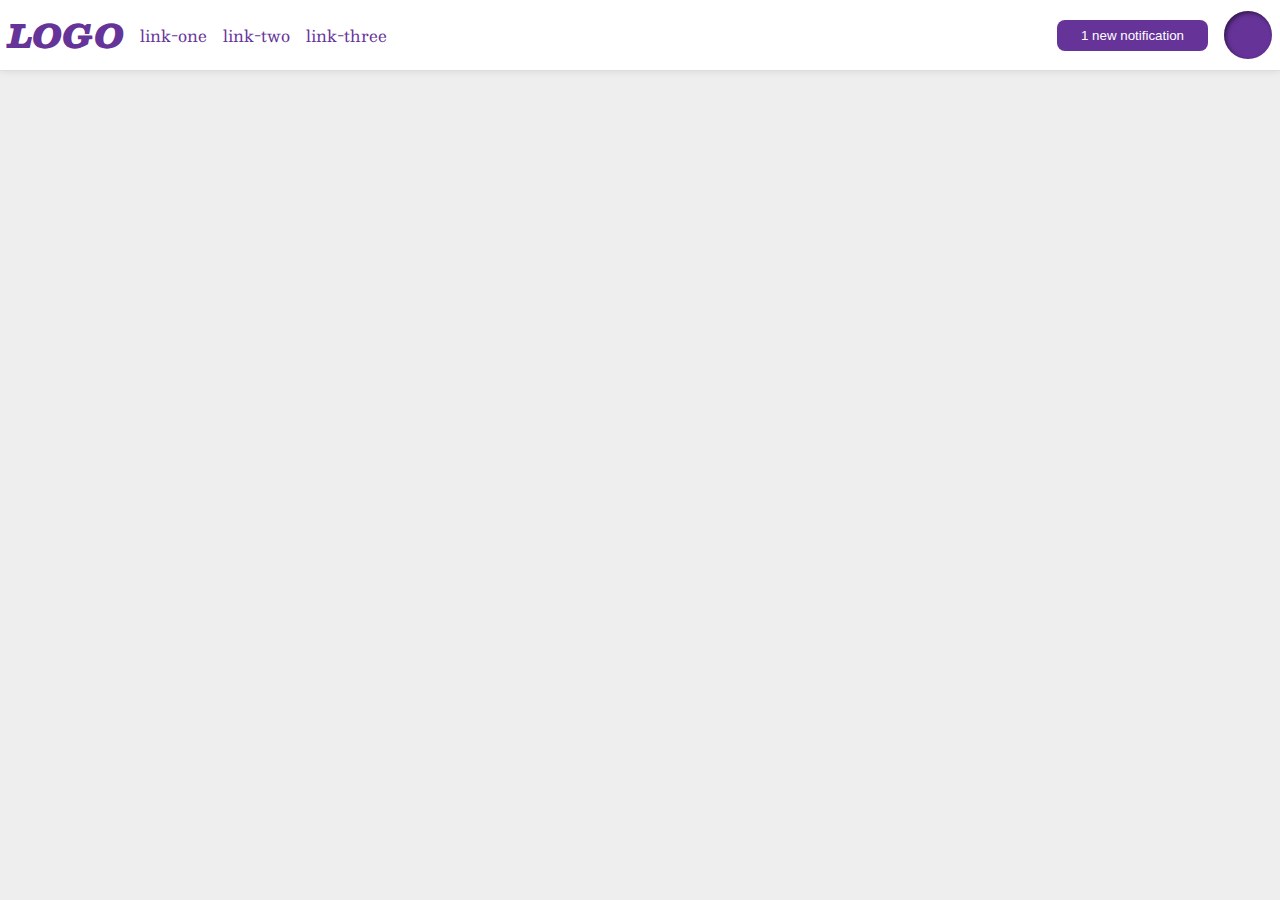
<file: foundations/flex/03-flex-header-2/index.html>
<!DOCTYPE html>
<html lang="en">
  <head>
    <meta charset="UTF-8">
    <meta http-equiv="X-UA-Compatible" content="IE=edge">
    <meta name="viewport" content="width=device-width, initial-scale=1.0">
    <title>Flex Header 2</title>
    <link rel="stylesheet" href="style.css">
  </head>
  <body>
    <div class="header">
      <div class="left">
        <div class="logo">
          LOGO
        </div>
        <ul class="links">
          <li><a href="https://google.com">link-one</a></li>
          <li><a href="https://google.com">link-two</a></li>
          <li><a href="https://google.com">link-three</a></li>
        </ul>
      </div>
      <div class="right">
        <button class="notifications">
          1 new notification
        </button>
        <div class="profile-image"></div>
      </div>
    </div>
  </body>
</html>
</file>
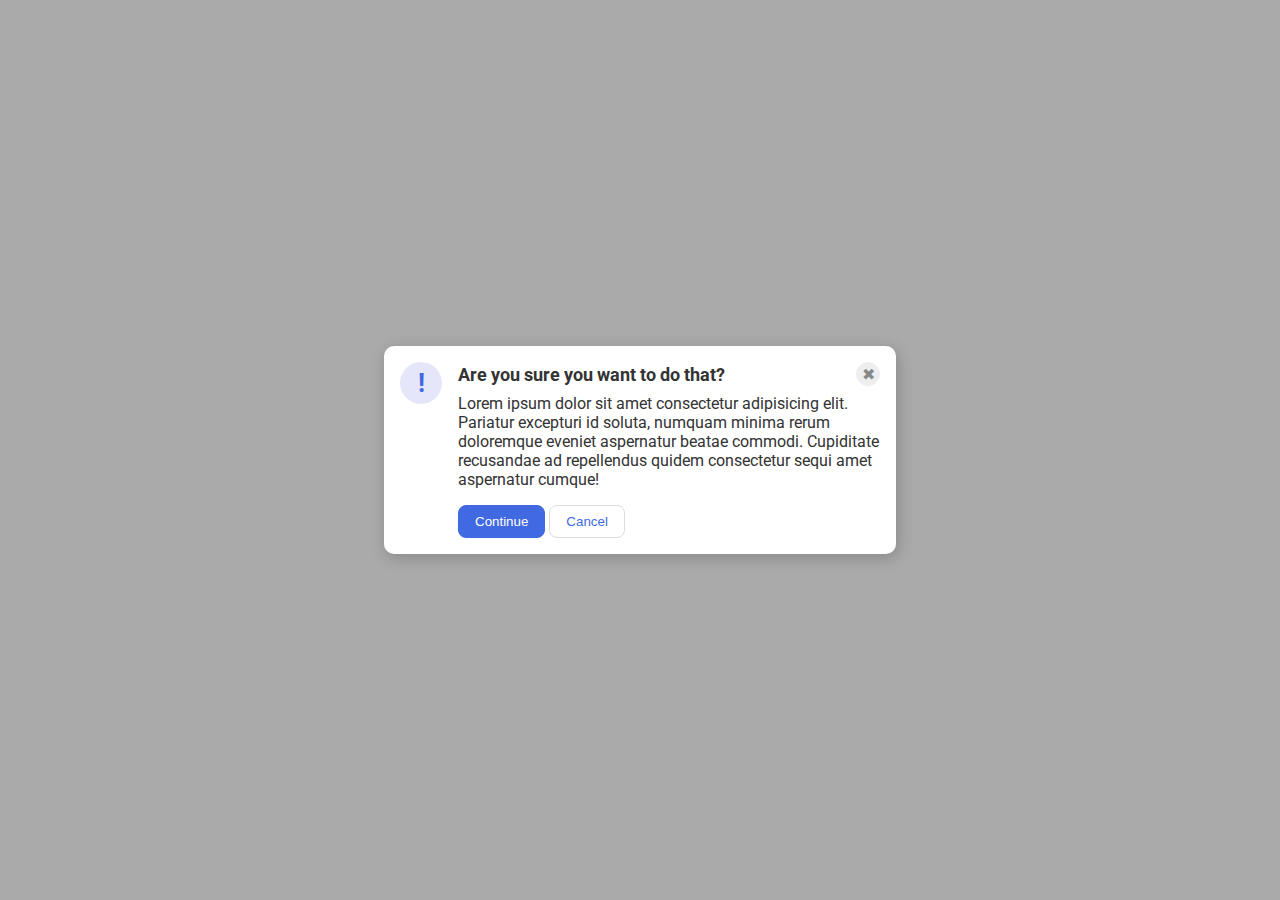
<file: foundations/flex/05-flex-modal/index.html>
<!DOCTYPE html>
<html lang="en">
  <head>
    <meta charset="UTF-8">
    <meta http-equiv="X-UA-Compatible" content="IE=edge">
    <meta name="viewport" content="width=device-width, initial-scale=1.0">
    <link rel="stylesheet" href="style.css">
    <title>Modal</title>
  </head>
  <body>
    <div class="modal">
      <div class="icon">!</div>
      <div class="container">
        <div class="header">Are you sure you want to do that?
          <button class="close-button">✖</button>
        </div>  
        <div class="text">Lorem ipsum dolor sit amet consectetur adipisicing elit. Pariatur excepturi id soluta, numquam minima rerum doloremque eveniet aspernatur beatae commodi. Cupiditate recusandae ad repellendus quidem consectetur sequi amet aspernatur cumque!</div>
        <button class="continue">Continue</button>
        <button class="cancel">Cancel</button> 
      </div>
    </div>
  </body>
</html>
</file>
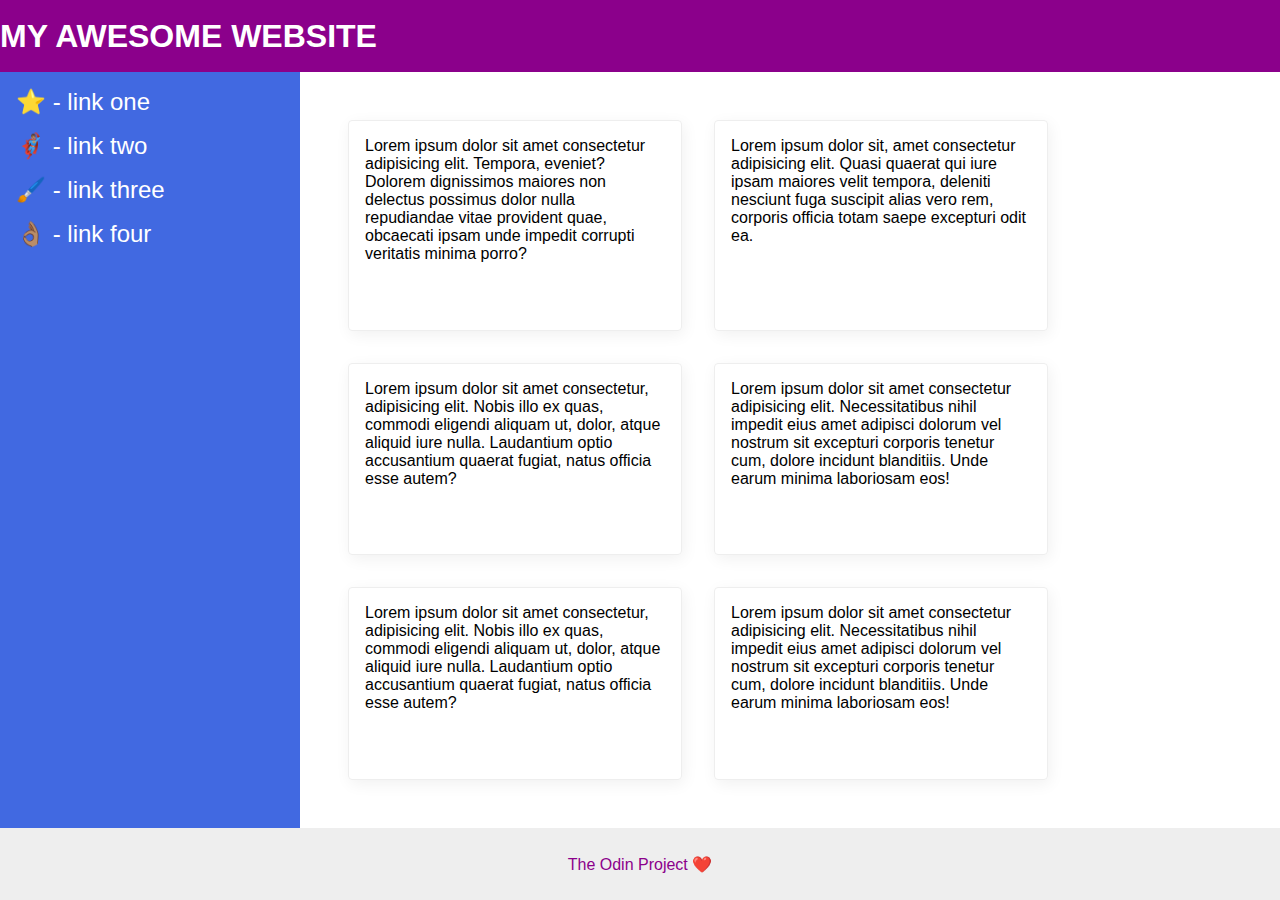
<file: foundations/flex/07-flex-layout-2/index.html>
<!DOCTYPE html>
<html lang="en">
  <head>
    <meta charset="UTF-8">
    <meta http-equiv="X-UA-Compatible" content="IE=edge">
    <meta name="viewport" content="width=device-width, initial-scale=1.0">
    <title>The Holy Grail</title>
    <link rel="stylesheet" href="style.css">
  </head>
  <body>
    <div class="header">
      MY AWESOME WEBSITE
    </div>
    <div class="content">
      <div class="sidebar">
        <ul>
          <li><a href="#">⭐ - link one</a></li>
          <li><a href="#">🦸🏽‍♂️ - link two</a></li>
          <li><a href="#">🖌️ - link three</a></li>
          <li><a href="#">👌🏽 - link four</a></li>
        </ul>
      </div>
      <div class="columns">
        <div class="card">Lorem ipsum dolor sit amet consectetur adipisicing elit. Tempora, eveniet? Dolorem dignissimos maiores non delectus possimus dolor nulla repudiandae vitae provident quae, obcaecati ipsam unde impedit corrupti veritatis minima porro?</div>
        <div class="card">Lorem ipsum dolor sit, amet consectetur adipisicing elit. Quasi quaerat qui iure ipsam maiores velit tempora, deleniti nesciunt fuga suscipit alias vero rem, corporis officia totam saepe excepturi odit ea.</div>
        <div class="card">Lorem ipsum dolor sit amet consectetur, adipisicing elit. Nobis illo ex quas, commodi eligendi aliquam ut, dolor, atque aliquid iure nulla. Laudantium optio accusantium quaerat fugiat, natus officia esse autem?</div>
        <div class="card">Lorem ipsum dolor sit amet consectetur adipisicing elit. Necessitatibus nihil impedit eius amet adipisci dolorum vel nostrum sit excepturi corporis tenetur cum, dolore incidunt blanditiis. Unde earum minima laboriosam eos!</div>
        <div class="card">Lorem ipsum dolor sit amet consectetur, adipisicing elit. Nobis illo ex quas, commodi eligendi aliquam ut, dolor, atque aliquid iure nulla. Laudantium optio accusantium quaerat fugiat, natus officia esse autem?</div>
        <div class="card">Lorem ipsum dolor sit amet consectetur adipisicing elit. Necessitatibus nihil impedit eius amet adipisci dolorum vel nostrum sit excepturi corporis tenetur cum, dolore incidunt blanditiis. Unde earum minima laboriosam eos!</div>
      </div>
    </div>
    <div class="footer">
      The Odin Project ❤️
    </div>
  </body>
</html>
</file>
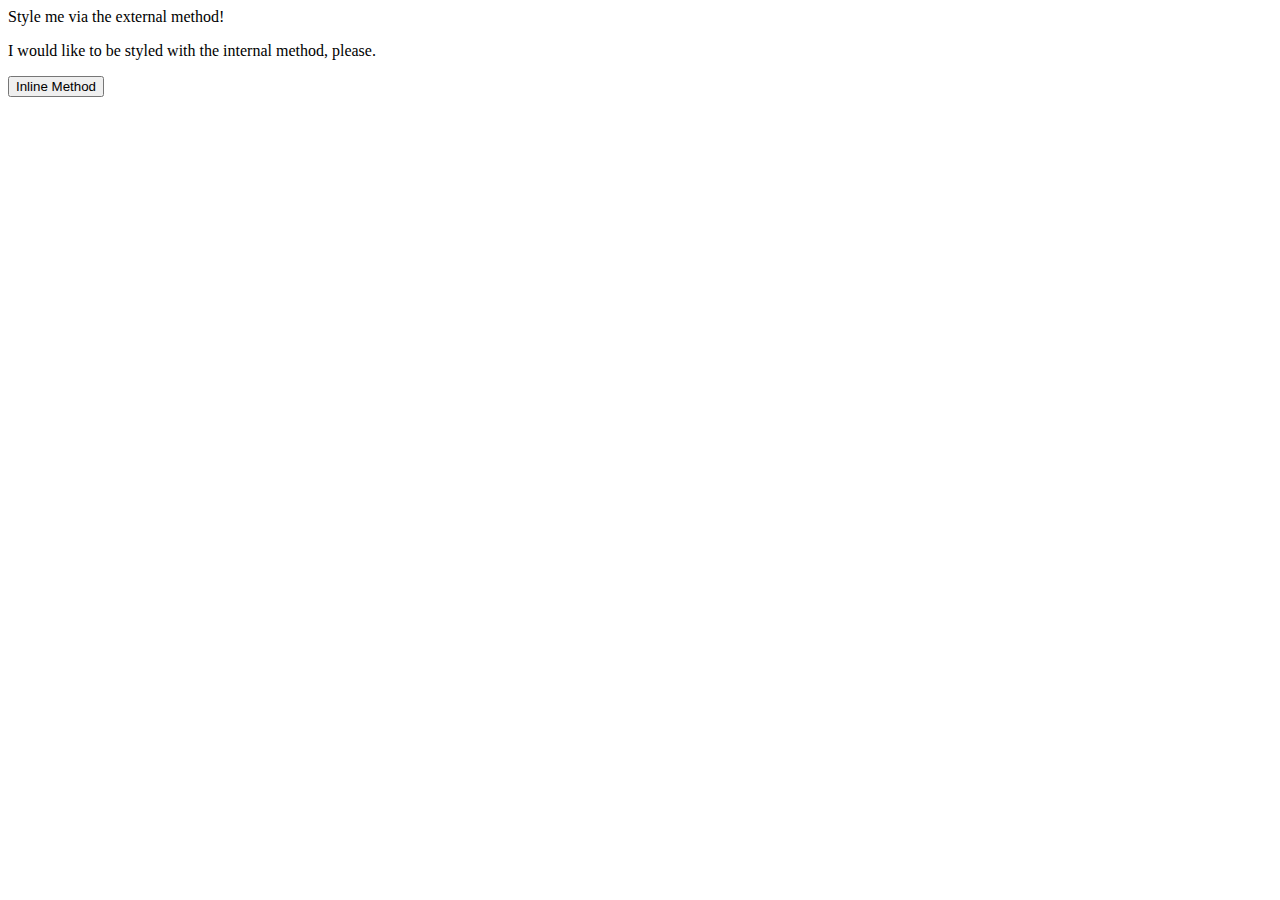
<file: foundations/intro-to-css/01-css-methods/index.html>
<!DOCTYPE html>
<html lang="en">
  <head>
    <meta charset="UTF-8">
    <meta http-equiv="X-UA-Compatible" content="IE=edge">
    <meta name="viewport" content="width=device-width, initial-scale=1.0">
    <title>Methods for Adding CSS</title>
  </head>
  <body>
    <div>Style me via the external method!</div>
    <p>I would like to be styled with the internal method, please.</p>
    <button>Inline Method</button>
  </body>
</html>
</file>
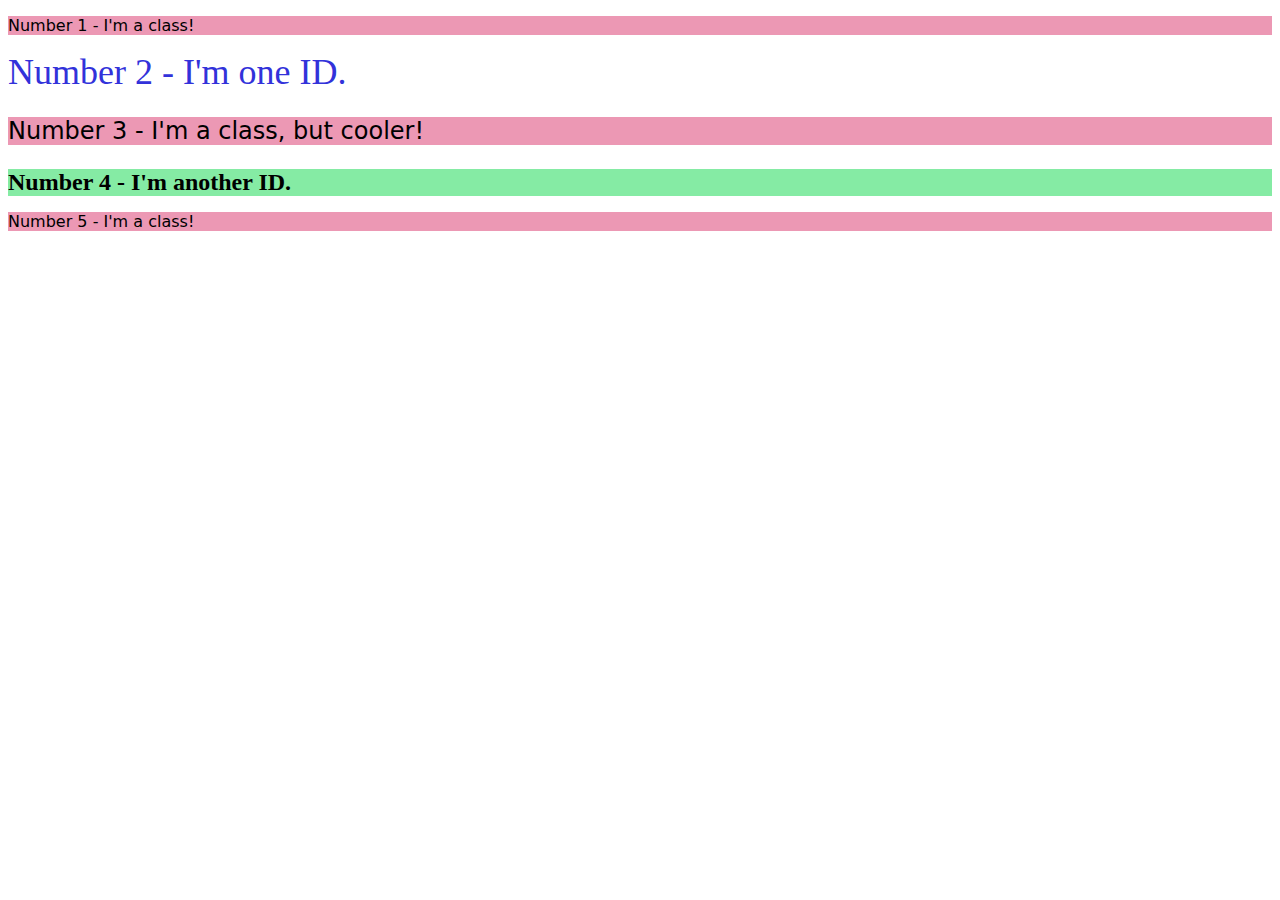
<file: foundations/intro-to-css/02-class-id-selectors/index.html>
<!DOCTYPE html>
<html lang="en">
  <head>
    <meta charset="UTF-8">
    <meta http-equiv="X-UA-Compatible" content="IE=edge">
    <meta name="viewport" content="width=device-width, initial-scale=1.0">
    <title>Class and ID Selectors</title>
    <link rel="stylesheet" href="style.css">
  </head>
  <body>
    <p>Number 1 - I'm a class!</p>
    <div id="two">Number 2 - I'm one ID.</div>
    <p class="cooler">Number 3 - I'm a class, but cooler!</p>
    <div id="four">Number 4 - I'm another ID.</div>
    <p>Number 5 - I'm a class!</p>
  </body>
</html>
</file>
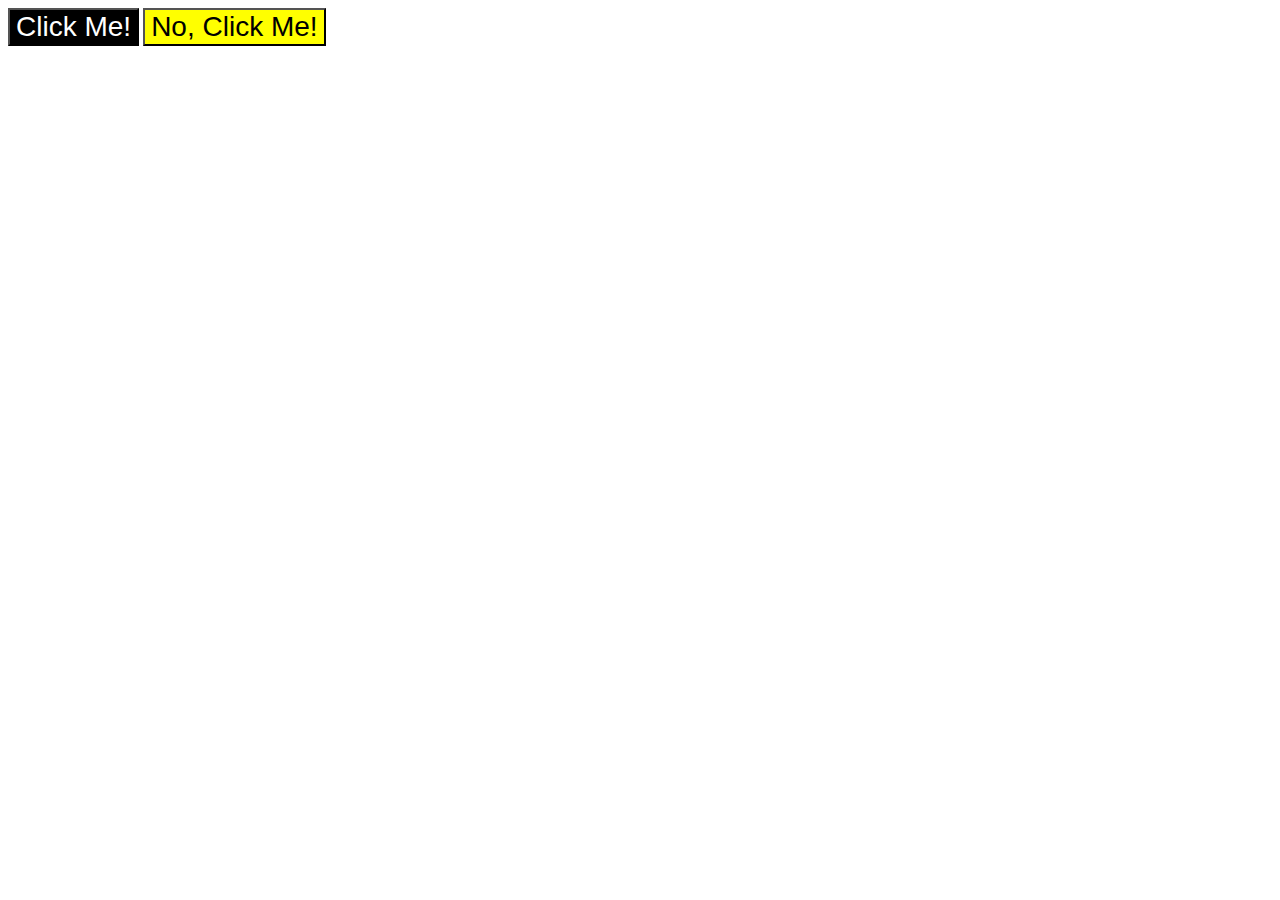
<file: foundations/intro-to-css/03-grouping-selectors/index.html>
<!DOCTYPE html>
<html lang="en">
  <head>
    <meta charset="UTF-8">
    <meta http-equiv="X-UA-Compatible" content="IE=edge">
    <meta name="viewport" content="width=device-width, initial-scale=1.0">
    <title>Grouping Selectors</title>
    <link rel="stylesheet" href="style.css">
  </head>
  <body>
    <button class="one">Click Me!</button>
    <button class="two">No, Click Me!</button>
  </body>
</html>
</file>
<file: foundations/flex/03-flex-header-2/style.css>
/* this is some magical font-importing.  
you'll learn about it later. */
@import url('https://fonts.googleapis.com/css2?family=Besley:ital,wght@0,400;1,900&display=swap');

body {
  margin: 0;
  background: #eee;
  font-family: Besley, serif;
}

.header {
  background: white;
  border-bottom: 1px solid #ddd;
  box-shadow: 0 0 8px rgba(0,0,0,.1);
  display: flex;
  justify-content: space-between;
  padding: 8px;
}

.profile-image {
  background: rebeccapurple;
  box-shadow: inset 2px 2px 4px rgba(0,0,0,.5);
  border-radius: 50%;
  width: 48px;
  height: 48px;
}

.logo {
  color: rebeccapurple;
  font-size: 32px;
  font-weight: 900;
  font-style: italic;
}

button {
  border: none;
  border-radius: 8px;
  background: rebeccapurple;
  color: white;
  padding: 8px 24px;
}

a {
  /* this removes the line under our links */
  text-decoration: none;
  color: rebeccapurple;
}

ul {
  list-style-type: none;
  display: flex;
  margin: 0;
  padding: 0;
  gap: 16px;
}

.left, .right {
  display: flex;
  align-items: center;
  gap: 16px;
}
</file>
<file: foundations/flex/05-flex-modal/style.css>
@import url('https://fonts.googleapis.com/css2?family=Roboto:wght@400;700&display=swap');

html, body {
  height: 100%;
}

body {
  font-family: Roboto, sans-serif;
  margin: 0;
  background: #aaa;
  color: #333;
  /* I'll give you this one for free lol */
  display: flex;
  align-items: center;
  justify-content:center;
}

.modal {
  background: white;
  width: 480px;
  border-radius: 10px;
  box-shadow: 2px 4px 16px rgba(0,0,0,.2);
  display: flex;
  gap: 16px;
  padding: 16px
}


.text {
  margin-bottom: 16px;
}

.icon {
  color: royalblue;
  font-size: 26px;
  font-weight: 700;
  background: lavender;
  width: 42px;
  height: 42px;
  border-radius: 50%;
  display: flex;
  align-items: center;
  justify-content: center;
  flex-shrink: 0;
}

.close-button {
  background: #eee;
  border-radius: 50%;
  color: #888;
  font-weight: 400;
  font-size: 16px;
  height: 24px;
  width: 24px;
  border: 1px solid #eee;
  padding: 0;
}

.header {
  display: flex;
  align-items: center;
  justify-content: space-between;
  font-size: 18px;
  font-weight: 700;
  margin-bottom: 8px;
}

button {
  cursor: pointer;
  padding: 8px 16px;
  border-radius: 8px;
}

button.continue {
  background: royalblue;
  border: 1px solid royalblue;
  color: white;
}

button.cancel {
  background: white;
  border: 1px solid #ddd;
  color: royalblue;
}
</file>
<file: foundations/flex/07-flex-layout-2/style.css>
body {
  font-family: -apple-system, BlinkMacSystemFont, 'Segoe UI', Roboto, Oxygen, Ubuntu, Cantarell, 'Open Sans', 'Helvetica Neue', sans-serif;
  margin: 0;
  min-height: 100vh;
  display: flex;
  flex-direction: column;
  
  
}

.header {
  height: 72px;
  background: darkmagenta;
  color: white;
  font-size: 32px;
  font-weight: 900;
  display: flex;
  align-items: center;
  padding:0, 16px;
  
  
  
  
}

.footer {
  height: 72px;
  background: #eee;
  color: darkmagenta;
  display: flex;
  justify-content: center;
  align-items: center;
}

.sidebar {
  width: 300px;
  background: royalblue;
  box-sizing: border-box;
  flex-shrink: 0;
  padding:16px
  
}

.card {
  border: 1px solid #eee;
  box-shadow: 2px 4px 16px rgba(0,0,0,.06);
  border-radius: 4px;
  width: 300px;
  padding: 16px;
  
  
  
}
.content {
  display: flex;
  flex:1;
  
  
  
}

.columns {
  display:flex;
  flex-wrap: wrap;
  
  gap: 32px;
  padding:48px;
}

a {
  text-decoration: none;
  color:white;
  font-size:24px ;
  
}

li {
  margin-bottom: 16px;
}
ul {
  list-style-type: none;
  margin: 0;
  padding: 0;

  
}
</file>
<file: foundations/intro-to-css/02-class-id-selectors/style.css>
p {
    background: rgba(236, 151, 179, 0.993);
    font-family:  "Verdana", "DejaVu Sans", "sans-serif";
    
}
.cooler{
    font-size: 24px;
}
#two{
    color: rgb(50, 50, 218);
    font-size: 36px;
}
#four{
    background-color: rgb(133, 235, 164);
    font-size: 24px;
    font-weight: bold;
}
</file>
<file: foundations/intro-to-css/03-grouping-selectors/style.css>
.one,
.two{
    font-size: 28px;
    font-family: "helvetica", "Times New Roman", "sans-serif";
}
.one{
    color:white;
    background-color: black;
}
.two{
    background-color: yellow;
}
</file>
